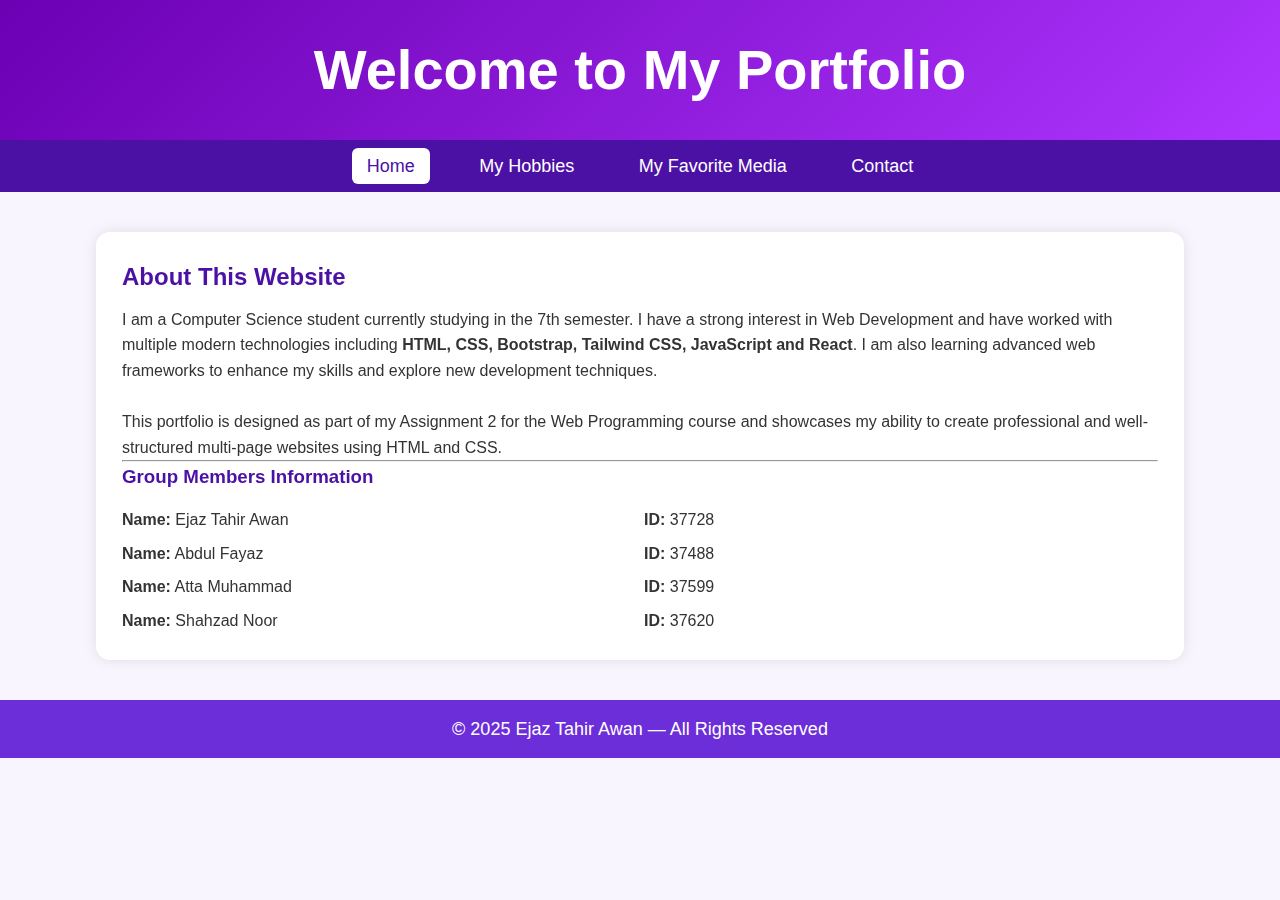
<file: index.html>
<!DOCTYPE html>
<html lang="en">
<head>
    <meta charset="UTF-8">
    <meta name="viewport" content="width=device-width, initial-scale=1.0">
    <title>Ejaz Tahir Awan - Portfolio</title>

    <!-- Favicon -->
    <link rel="icon" href="https://cdn-icons-png.flaticon.com/512/3135/3135715.png" type="image/png">

    <!-- External CSS -->
    <link rel="stylesheet" href="style.css">
</head>

<body>

<!-- ===== HEADER ===== -->
<header>
    <h1>Welcome to My Portfolio</h1>
</header>

<!-- ===== NAVIGATION ===== -->
<nav class="navbar">
    <a href="index.html" class="active">Home</a>
    <a href="hobbies.html">My Hobbies</a>
    <a href="media.html">My Favorite Media</a>
    <a href="contact.html">Contact</a>
</nav>

<!-- ===== MAIN SECTION ===== -->
<section class="container">
    <article class="card">
        <h2>About This Website</h2>
        <p>
             I am a Computer Science student currently studying in the 7th semester. 
        I have a strong interest in Web Development and have worked with multiple modern 
        technologies including <strong> HTML, CSS, Bootstrap, Tailwind CSS, JavaScript and React</strong>. I am also learning 
        advanced web frameworks to enhance my skills and explore new development techniques.
        <br><br>
        This portfolio is designed as part of my Assignment 2 for the Web Programming course 
        and showcases my ability to create professional and well-structured multi-page websites 
        using HTML and CSS.
        </p>

        <hr>

        <h3>Group Members Information</h3>
        <div class="info-grid">
            <p><b>Name:</b> Ejaz Tahir Awan</p>
            <p><b>ID:</b> 37728</p>

            <p><b>Name:</b> Abdul Fayaz</p>
            <p><b>ID:</b> 37488</p>

            <p><b>Name:</b> Atta Muhammad</p>
            <p><b>ID:</b> 37599</p>

            <p><b>Name:</b> Shahzad Noor</p>
            <p><b>ID:</b> 37620</p>
        </div>

    </article>
</section>

<!-- ===== FOOTER ===== -->
<footer>
    <p>© 2025 Ejaz Tahir Awan — All Rights Reserved</p>
</footer>

</body>
</html>
</file>
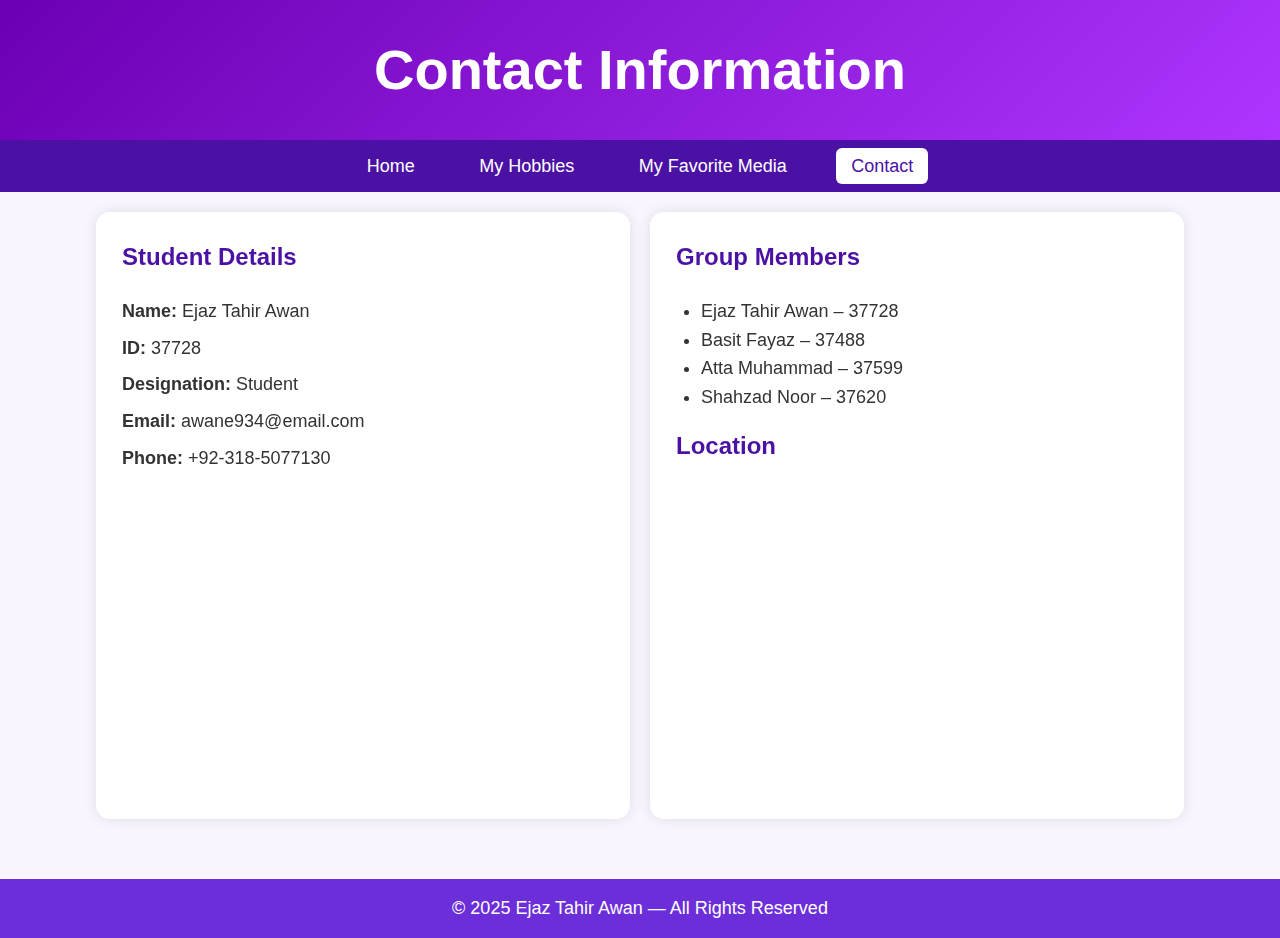
<file: contact.html>
<!DOCTYPE html>
<html lang="en">
<head>
    <meta charset="UTF-8">
    <meta name="viewport" content="width=device-width, initial-scale=1.0">
    <title>Contact Page</title>

    <!-- Favicon -->
    <link rel="icon" href="https://cdn-icons-png.flaticon.com/512/3135/3135715.png" type="image/png">

    <!-- External CSS -->
    <link rel="stylesheet" href="style.css">
</head>

<body>

<!-- HEADER -->
<header>
    <h1>Contact Information</h1>
</header>

<!-- NAVIGATION -->
<nav class="navbar">
    <a href="index.html">Home</a>
    <a href="hobbies.html">My Hobbies</a>
    <a href="media.html">My Favorite Media</a>
    <a href="contact.html" class="active">Contact</a>
</nav>


<!-- MAIN CONTENT -->
<section class="container contact-section">

    <!-- LEFT SIDE -->
    <div class="contact-card card">
        <h2>Student Details</h2>

        <p><b>Name:</b> Ejaz Tahir Awan</p>
        <p><b>ID:</b> 37728</p>
        <p><b>Designation:</b> Student</p>
        <p><b>Email:</b> awane934@email.com</p>
        <p><b>Phone:</b> +92-318-5077130</p>
    </div>

    <!-- RIGHT SIDE -->
    <div class="contact-card card">
        <h2>Group Members</h2>
        <ul>
            <li>Ejaz Tahir Awan – 37728</li>
            <li>Basit Fayaz – 37488</li>
            <li>Atta Muhammad – 37599</li>
            <li>Shahzad Noor – 37620</li>
        </ul>

        <h2>Location</h2>
       <iframe 
  src="https://www.google.com/maps/embed?pb=!1m18!1m12!1m3!1d3328.579293522451!2d73.06054787466483!3d33.68442243994352!2m3!1f0!2f0!3f0!3m2!1i1024!2i768!4f13.1!3m3!1m2!1s0x38dfbf40fc5a2c71%3A0xf43ac98da8db368!2sIslamabad%20City!5e0!3m2!1sen!2s!4v1700391525469!5m2!1sen!2s" 
  allowfullscreen="" loading="lazy" referrerpolicy="no-referrer-when-downgrade">
</iframe>


</section>


<!-- FOOTER -->
<footer>
    <p>© 2025 Ejaz Tahir Awan — All Rights Reserved</p>
</footer>

</body>
</html>
</file>
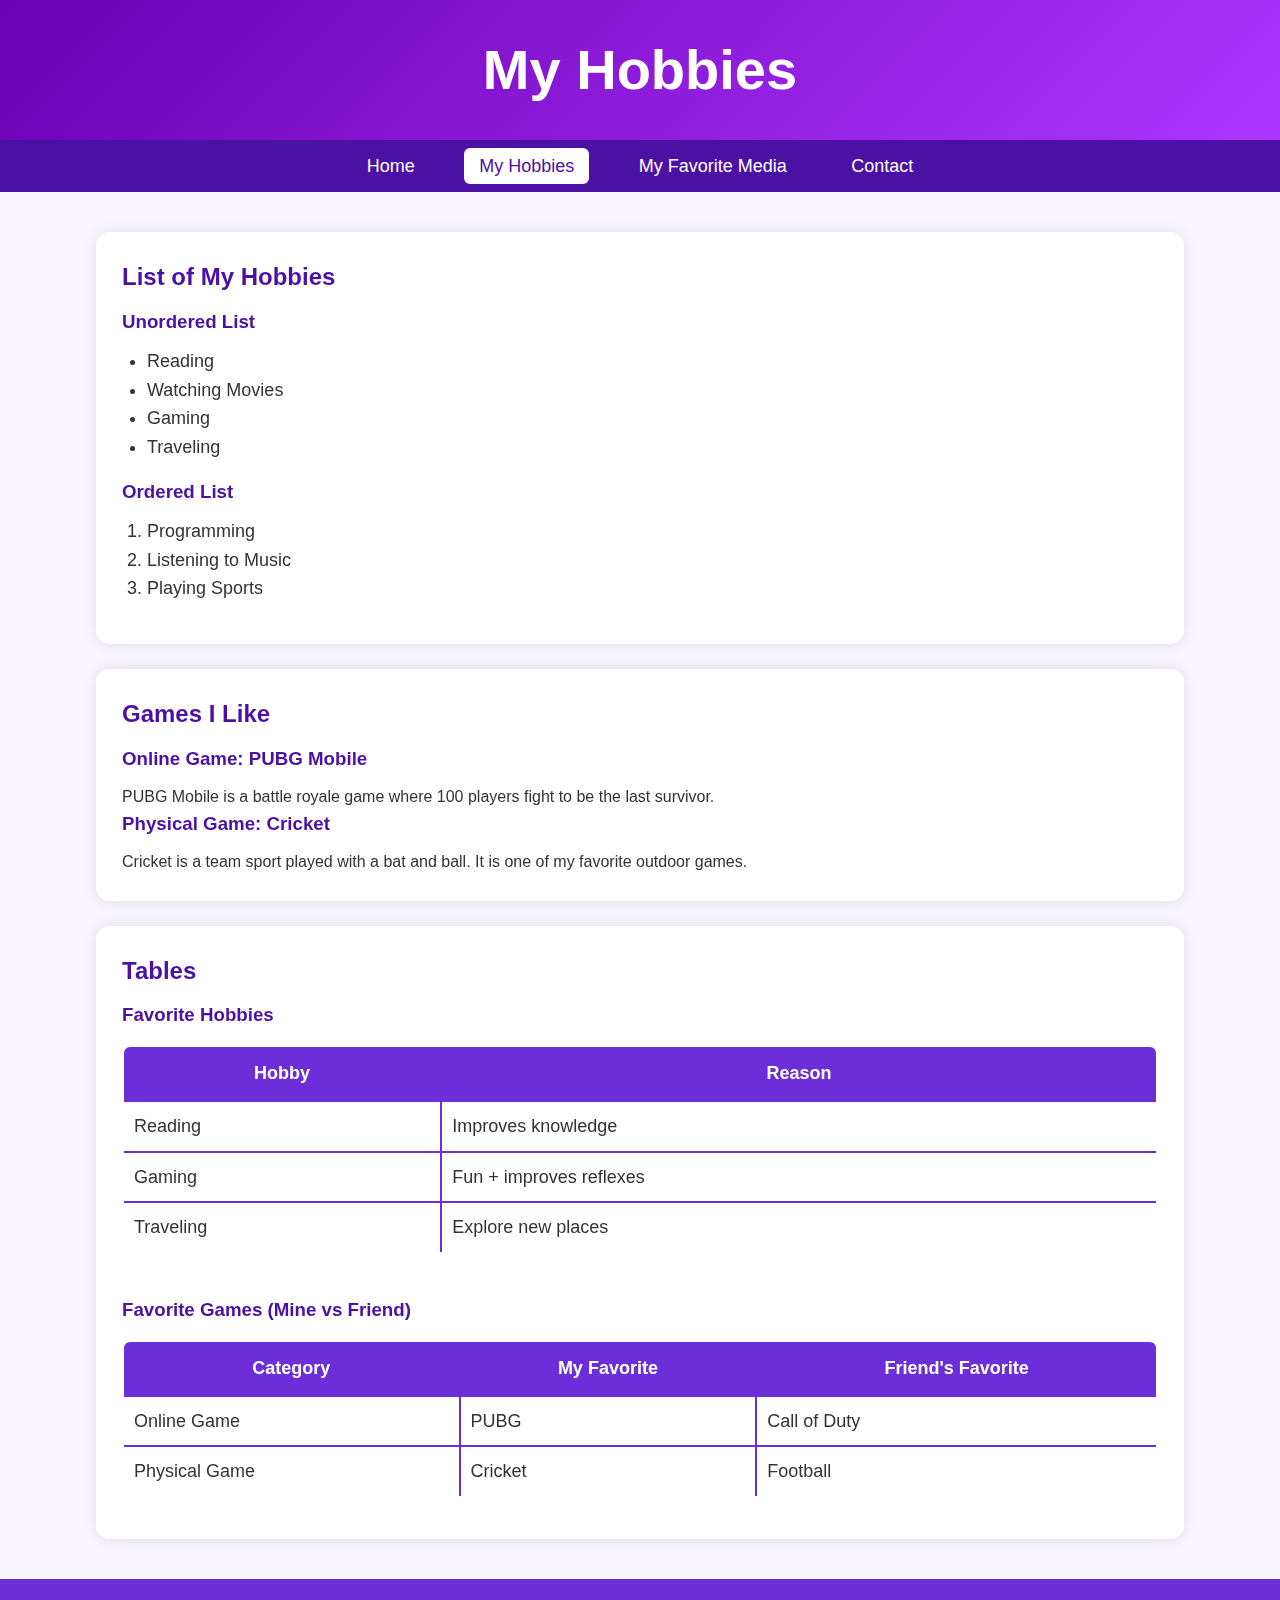
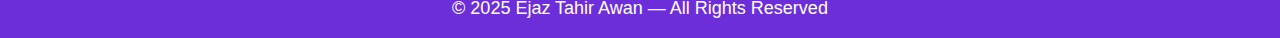
<file: hobbies.html>
<!DOCTYPE html>
<html lang="en">
<head>
    <meta charset="UTF-8">
    <meta name="viewport" content="width=device-width, initial-scale=1.0">
    <title>My Hobbies</title>

    <!-- Favicon -->
    <link rel="icon" href="https://cdn-icons-png.flaticon.com/512/3135/3135715.png" type="image/png">

    <!-- External CSS -->
    <link rel="stylesheet" href="style.css">
</head>

<body>

<!-- HEADER -->
<header>
    <h1>My Hobbies</h1>
</header>

<!-- NAVIGATION -->
<nav class="navbar">
    <a href="index.html">Home</a>
    <a href="hobbies.html" class="active">My Hobbies</a>
    <a href="media.html">My Favorite Media</a>
    <a href="contact.html">Contact</a>
</nav>

<!-- MAIN CONTENT -->
<section class="container">

    <article class="card">
        <h2>List of My Hobbies</h2>

        <h3>Unordered List</h3>
        <ul>
            <li>Reading</li>
            <li>Watching Movies</li>
            <li>Gaming</li>
            <li>Traveling</li>
        </ul>

        <h3>Ordered List</h3>
        <ol>
            <li>Programming</li>
            <li>Listening to Music</li>
            <li>Playing Sports</li>
        </ol>
    </article>

    <article class="card">
        <h2>Games I Like</h2>

        <h3>Online Game: PUBG Mobile</h3>
        <p>PUBG Mobile is a battle royale game where 100 players fight to be the last survivor.</p>

        <h3>Physical Game: Cricket</h3>
        <p>Cricket is a team sport played with a bat and ball. It is one of my favorite outdoor games.</p>
    </article>

    <article class="card">
        <h2>Tables</h2>

        <h3>Favorite Hobbies</h3>
        <table>
            <tr>
                <th>Hobby</th>
                <th>Reason</th>
            </tr>
            <tr>
                <td>Reading</td>
                <td>Improves knowledge</td>
            </tr>
            <tr>
                <td>Gaming</td>
                <td>Fun + improves reflexes</td>
            </tr>
            <tr>
                <td>Traveling</td>
                <td>Explore new places</td>
            </tr>
        </table>

        <br>

        <h3>Favorite Games (Mine vs Friend)</h3>
        <table>
            <tr>
                <th>Category</th>
                <th>My Favorite</th>
                <th>Friend's Favorite</th>
            </tr>
            <tr>
                <td>Online Game</td>
                <td>PUBG</td>
                <td>Call of Duty</td>
            </tr>
            <tr>
                <td>Physical Game</td>
                <td>Cricket</td>
                <td>Football</td>
            </tr>
        </table>
    </article>

</section>

<!-- FOOTER -->
<footer>
    <p>© 2025 Ejaz Tahir Awan — All Rights Reserved</p>
</footer>

</body>
</html>
</file>
<file: style.css>
* { font-family: 'Poppins', sans-serif; }


.card {
  border: 1px solid transparent;
}
.card:hover {
  border-color: var(--main);
}

.card:hover {
  transform: scale(1.05);
  box-shadow: 0 10px 30px rgba(0,0,0,0.3);
}





/* ===========================
   GLOBAL STYLES
   ===========================*/
* {
    margin: 0;
    padding: 0;
    box-sizing: border-box;
    font-family: Arial, Helvetica, sans-serif;
}

body {
    background: #f8f5ff;
    color: #333;
    line-height: 1.6;
}

/* Purple theme colors */
:root {
    --main: #6c2ed9;
    --dark: #4b11a5;
    --light: #e9ddff;
}

/* ===========================
   HEADER
   ===========================*/
header {
    background: var(--main);
    padding: 25px;
    text-align: center;
    color: white;
    font-size: 28px;
}

/* ===========================
   NAVIGATION MENU
   ===========================*/
.navbar {
    background: var(--dark);
    padding: 12px;
    text-align: center;
}

.navbar a {
    color: white;
    text-decoration: none;
    font-size: 18px;
    margin: 0 15px;
    padding: 8px 15px;
    border-radius: 6px;
    transition: 0.3s;
}

.navbar a:hover {
    background: var(--light);
    color: var(--dark);
}

.navbar .active {
    background: white;
    color: var(--dark);
}

/* ===========================
   MAIN CONTAINER
   ===========================*/
.container {
    width: 85%;
    margin: 40px auto;
}

/* CARD SECTION */
.card {
    background: white;
    padding: 25px;
    border-radius: 10px;
    box-shadow: 0 0 10px #bbb;
}

/* GRID INFO SECTION */
.info-grid {
    display: grid;
    grid-template-columns: 1fr 1fr;
    margin-top: 15px;
    gap: 8px;
}

/* ===========================
   FOOTER
   ===========================*/
footer {
    background: var(--main);
    padding: 15px;
    color: white;
    text-align: center;
    margin-top: 40px;
    font-size: 18px;
}

/* ===========================
   RESPONSIVE
   ===========================*/
@media (max-width: 768px) {
    .info-grid {
        grid-template-columns: 1fr;
    }

    .navbar a {
        display: block;
        margin: 10px 0;
    }
}
/* =======================================
==========================================
=========================================
========================================
=========================================
=========================================
*/

/* ===========================
   HOBBIES PAGE STYLES
   ===========================*/

/* Headings */
.card {
    margin-bottom: 25px;
}
h2, h3 {
    color: var(--dark);
    margin-bottom: 10px;
}

/* Lists */
ul, ol {
    margin-left: 25px;
    margin-bottom: 15px;
    font-size: 18px;
}

/* ===========================
   TABLE STYLING
   ===========================*/
table {
    width: 100%;
    border-collapse: collapse;
    margin: 15px 0;
    font-size: 18px;
    background: white;
    border-radius: 8px;
    overflow: hidden;
}

/* Table borders */
table, th, td {
    border: 2px solid var(--main);
}

/* Table header */
th {
    background: var(--main);
    color: white;
    padding: 12px;
}

/* Table rows */
td {
    padding: 10px;
}

/* Hover effect */
tr:hover {
    background: var(--light);
    transition: 0.3s;
}

/* Responsive table */
@media (max-width: 768px) {
    table {
        font-size: 16px;
    }
}

/* =======================================
==========================================
=========================================
========================================
=========================================
=========================================
*/

/* ===========================
   MEDIA PAGE LAYOUT
   ===========================*/

.media-layout {
    display: flex;
    gap: 20px;
    margin-top: 20px;
}

.left-media, .right-media {
    flex: 1;
}

/* Image styling */
.media-img {
    width: 100%;
    border-radius: 10px;
    margin: 10px 0;
}

/* Video grid */
.video-grid {
    display: grid;
    grid-template-columns: 1fr;
    gap: 15px;
}

iframe {
    width: 100%;
    height: 250px;
    border: none;
    border-radius: 10px;
}

/* Responsive layout */
@media (max-width: 768px) {
    .media-layout {
        flex-direction: column;
    }

    iframe {
        height: 220px;
    }
}

/* ===========================
   CONTACT PAGE
   ===========================*/

.contact-section {
    display: flex;
    gap: 20px;
    margin-top: 20px;
}

.contact-card {
    flex: 1;
}

/* Map styling */
iframe {
    width: 100%;
    height: 300px;
    border-radius: 10px;
}

/* Responsive */
@media(max-width: 768px) {
    .contact-section {
        flex-direction: column;
    }
}

/* improve spacing inside contact details */
.contact-card p {
    margin: 8px 0;
    font-size: 18px;
}

/* increase space between the 2 contact boxes */
.contact-card {
    padding: 29 px;
    margin-bottom: 20px;
}

/* add vertical space between headings and content */
.contact-card h2 {
    margin-bottom: 20px;
}










header {
    background: linear-gradient(135deg, #6b00b3, #ae35ff);
}

.card {
    transition: 0.4s;
}

.card {
    transition: 0.3s;
}

.card:hover {
    transform: scale(1.05);
    box-shadow: 0 0 25px rgba(0,0,0,0.25);
}

html {
    scroll-behavior: smooth;
}

.navbar a {
    position: relative;
}

.navbar a::after {
    content: "";
    position: absolute;
    left: 0;
    bottom: -4px;
    width: 0%;
    height: 1px;
    background: rgb(255, 255, 255);
    transition: 0.3s;
}

.navbar a:hover::after {
    width: 100%;
}

.card {
    border-radius: 14px;
    backdrop-filter: blur(3px);
}

.card {
    box-shadow: 0 0 14px rgba(0,0,0,0.1);
}
</file>
